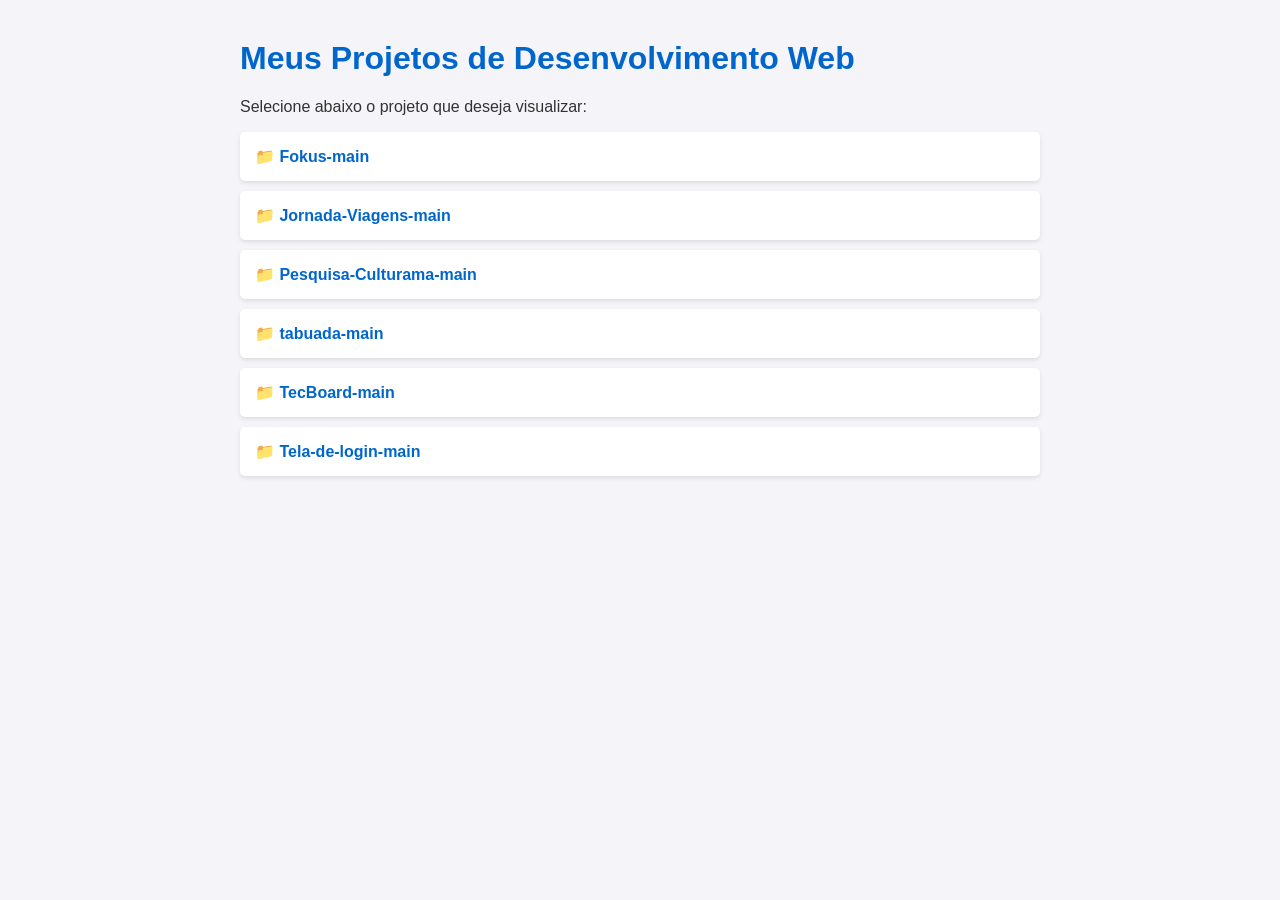
<file: docs/index.html>
<!DOCTYPE html>
<html lang="pt-BR">
<head>
    <meta charset="UTF-8">
    <meta name="viewport" content="width=device-width, initial-scale=1.0">
    <title>Meus Projetos - Front-End</title>
    <style>
        body {
            font-family: Arial, sans-serif;
            max-width: 800px;
            margin: 40px auto;
            padding: 0 20px;
            background-color: #f4f4f9;
            color: #333;
        }
        h1 {
            color: #0066cc;
        }
        ul {
            list-style-type: none;
            padding: 0;
        }
        li {
            background: #fff;
            margin: 10px 0;
            padding: 15px;
            border-radius: 5px;
            box-shadow: 0 2px 4px rgba(0,0,0,0.1);
        }
        a {
            text-decoration: none;
            color: #0066cc;
            font-weight: bold;
        }
        a:hover {
            text-decoration: underline;
        }
    </style>
</head>
<body>
    <h1>Meus Projetos de Desenvolvimento Web</h1>
    <p>Selecione abaixo o projeto que deseja visualizar:</p>
    
    <ul>
        <!-- Lembre-se de trocar "nome-da-sua-pasta-do-projeto" pelo nome real da pasta -->
        <li><a href="./Fokus-main/">📁 Fokus-main</a></li>
        <li><a href="./Jornada-Viagens-main/">📁 Jornada-Viagens-main</a></li>
        <li><a href="./Pesquisa-Culturama-main/">📁 Pesquisa-Culturama-main</a></li>
        <li><a href="./tabuada-main/">📁 tabuada-main</a></li>
        <li><a href="./TecBoard-main/">📁 TecBoard-main</a></li>
        <li><a href="./Tela-de-login-main/">📁 Tela-de-login-main</a></li>
    </ul>
</body>
</html>
</file>
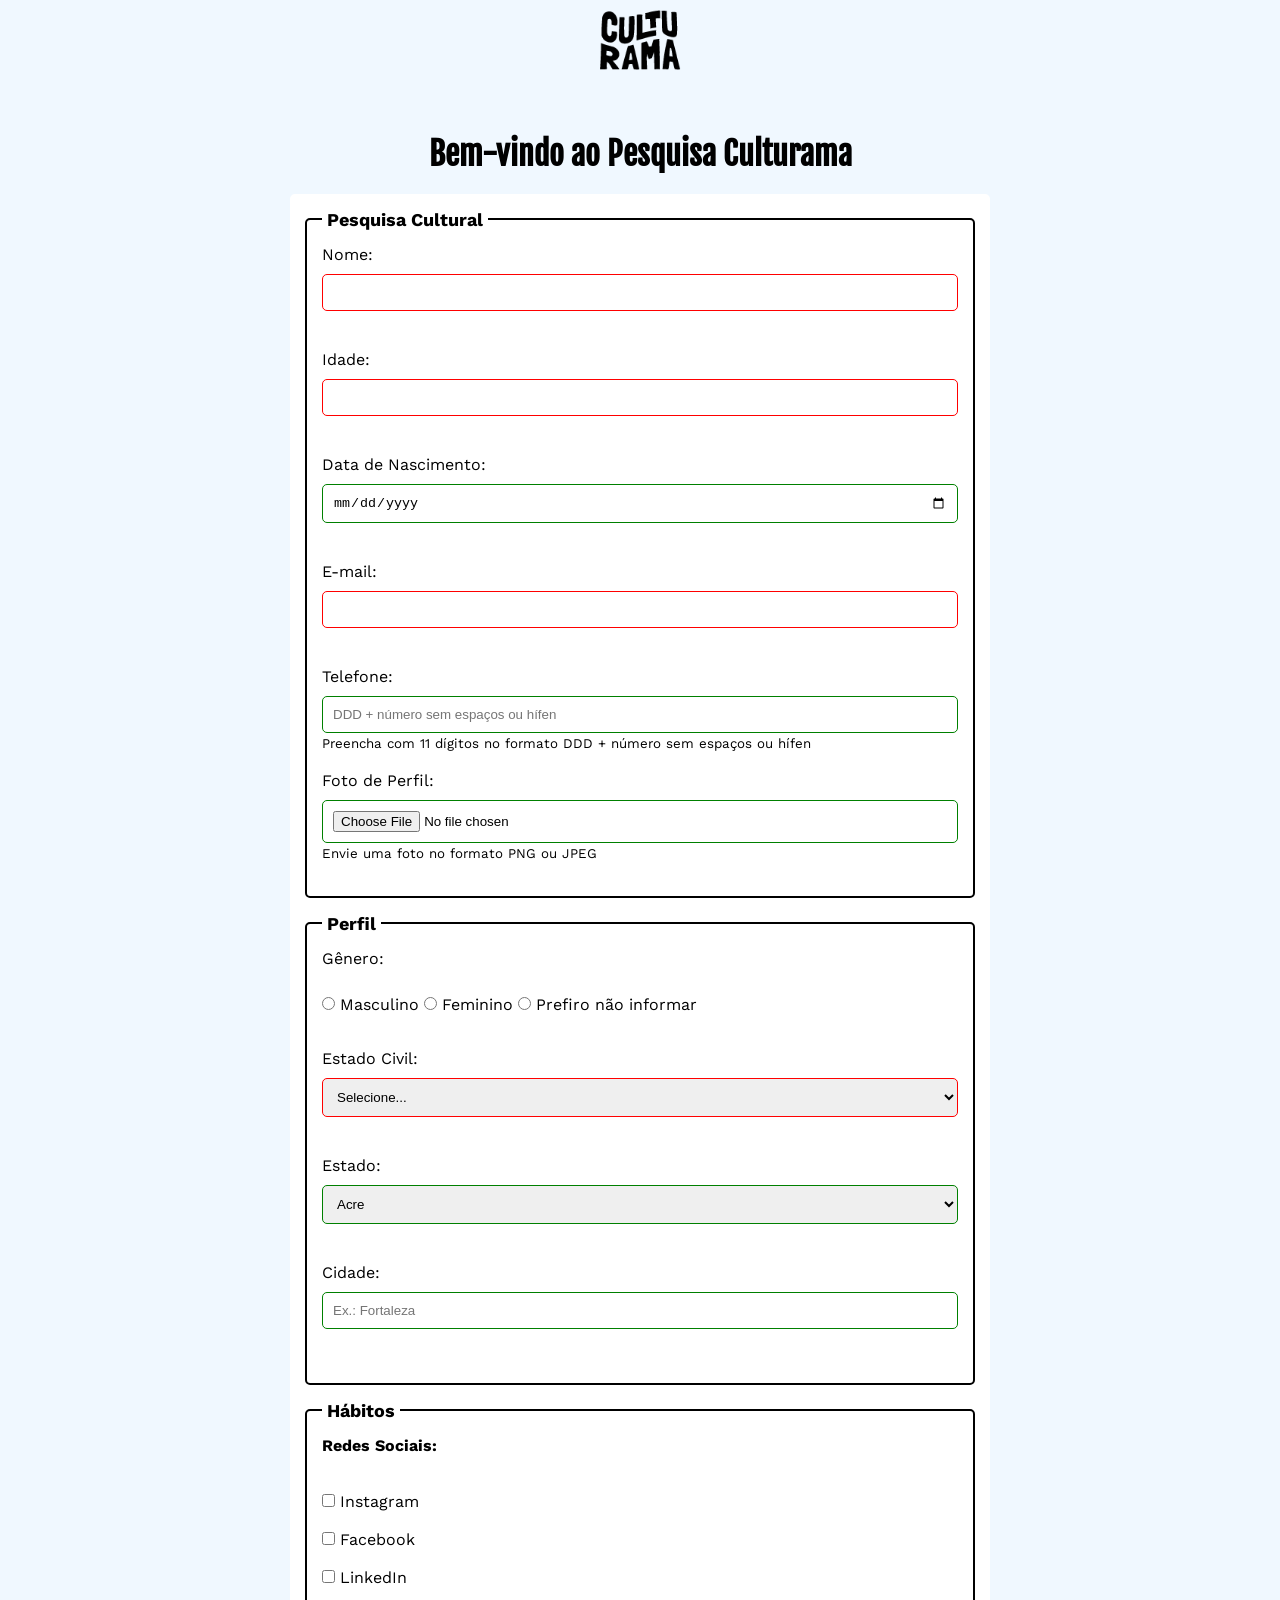
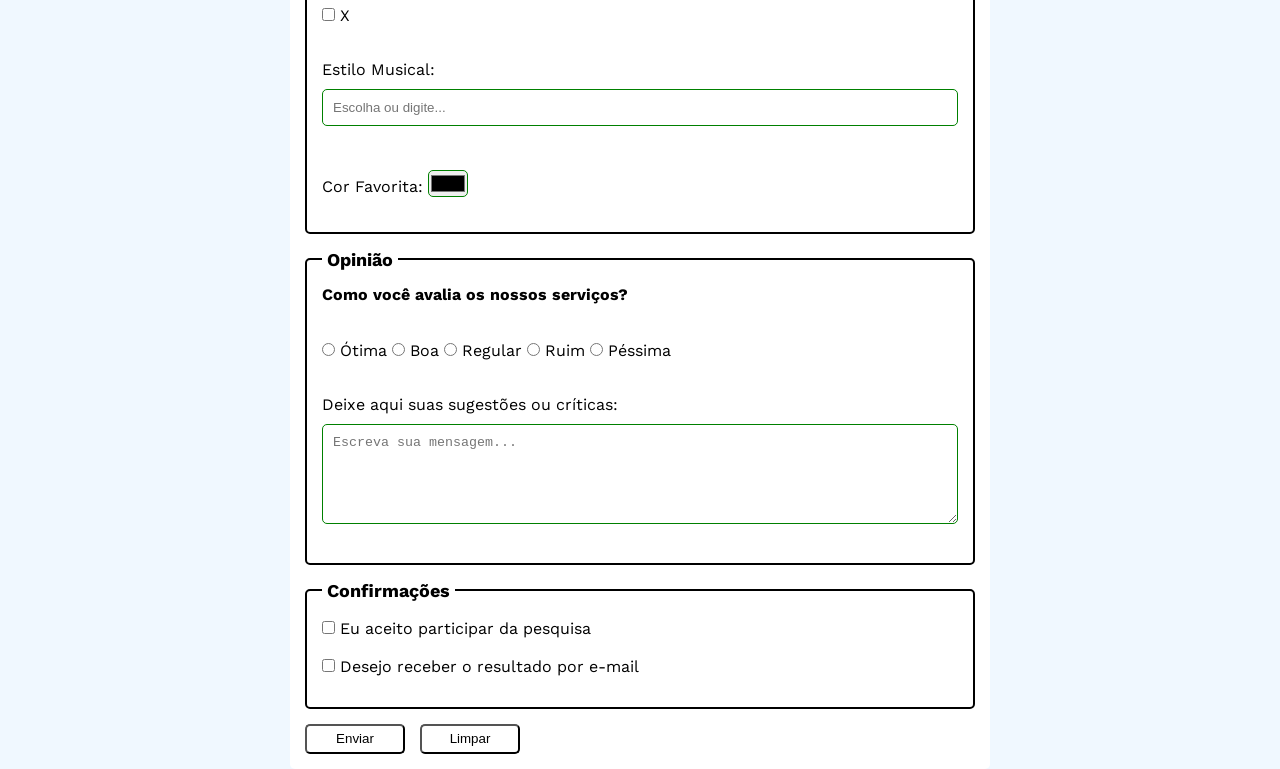
<file: Pesquisa-Culturama-main/index.html>
<!DOCTYPE html>
<html lang="pt-BR">
<head>
    <meta charset="UTF-8">
    <meta name="viewport" content="width=device-width, initial-scale=1.0">
    <link rel="shortcut icon" href="culturama-favicon.png" type="image/x-icon">
    <link rel="stylesheet" href="css/style.css">

    <link rel="preconnect" href="https://fonts.googleapis.com">
    <link rel="preconnect" href="https://fonts.gstatic.com" crossorigin>
    <link href="https://fonts.googleapis.com/css2?family=Fjalla+One&family=Work+Sans&display=swap" rel="stylesheet">

    <title>Culturama</title>
</head>

<body>
    <main>
        <header>
            <img src="img/logo-culturama.png" alt="Logo Culturama">
            <h1>Bem-vindo ao Pesquisa Culturama</h1>
        </header>
        <section>
            <form action="sucesso.html" method="get">
                <fieldset>
                    <legend>Pesquisa Cultural</legend>
                    <label for="Name">Nome:</label>
                    <input id="Name" type="text" name="userName" required>
                    <br><br>

                    <label for="Age">Idade:</label>
                    <input id="Age" type="number" name="userAge" required min="12"max="100"><br><br>

                    <label for="BirtDate">Data de Nascimento:</label>
                    <input id="BirtDate" type="date" name="userBirtDate">
                    <br><br>

                    <label for="Email">E-mail:</label>
                    <input id="Email" type="email" name="userEmail" required>
                    <br><br>

                    <label for="Phone">Telefone:</label>
                    <input id="Phone" type="tel" name="userPhone" pattern="[0-9]{11}"placeholder="DDD + número sem espaços ou hífen" aria-describedby="phoneHelp">
                    <br>
                    
                    <small id="phoneHelp">Preencha com 11 dígitos no formato DDD + número sem espaços ou hífen</small>
                    <br>

                    <label for="Photo">Foto de Perfil:</label>
                    <input id="Photo" type="file" name="userPhoto" accept="image/*" aria-describedby="imageHelp"><br>
                    <small id="imageHelp">Envie uma foto no formato PNG ou JPEG</small>
                </fieldset>

                <fieldset>
                    <legend>Perfil</legend>
                    <label for="Gender">Gênero:</label><br><br>
                    <input id="GenderMasculino" type="radio" name="userGender" value="masculino" required> 
                    <label for="GenderMasculino">Masculino</label>

                    <input id="GenderFeminino" type="radio" name="userGender" value="feminino" required> 
                    <label for="GenderFeminino">Feminino</label>

                    <input id="GenderPrefiroNaoInformar" type="radio" name="userGender" value="Prefiro não informar" required> 
                    <label for="GenderPrefiroNaoInformar">Prefiro não informar</label><br><br>

                    <label for="MaritalStatus">Estado Civil:</label>
                    <select id="MaritalStatus" name="userMaritalStatus" required>
                        <option value="" disabled selected>Selecione...</option>
                        <option value="Casado">Casado</option>
                        <option value="Solteiro">Solteiro</option>
                        <option value="Divorciado">Divorciado</option>
                        <option value="União Estavel">União Estavel</option>
                        <option value="Viúvo">Viúvo</option>
                    </select><br><br>

                    <label for="State">Estado:</label>
                    <select id="State" name="userState" required>
                        <option value="acre">Acre</option>
                        <option value="alagoas">Alagoas</option>
                        <option value="amapa">Amapá</option>
                        <option value="amazonas">Amazonas</option>
                        <option value="bahia">Bahia</option>
                        <option value="ceara">Ceará</option>
                        <option value="distritoFederal">Distrito Federal</option>
                        <option value="espiritoSanto">Espírito Santo</option>
                        <option value="goias">Goiás</option>
                        <option value="maranhao">Maranhão</option>
                        <option value="matoGrosso">Mato Grosso</option>
                        <option value="matoGrossoDoSul">Mato Grosso do Sul</option>
                        <option value="minasGerais">Minas Gerais</option>
                        <option value="para">Pará</option>
                        <option value="paraiba">Paraíba</option>
                        <option value="parana">Paraná</option>
                        <option value="pernambuco">Pernambuco</option>
                        <option value="piaui">Piauí</option>
                        <option value="riodejaneiro">Rio de Janeiro</option>
                        <option value="rioGrandeDoNorte">Rio Grande do Norte</option>
                        <option value="rioGrandeDoSul">Rio Grande do Sul</option>
                        <option value="rondonia">Rondônia</option>
                        <option value="roraima">Roraima</option>
                        <option value="santaCatarina">Santa Catarina</option>
                        <option value="saoPaulo">São Paulo</option>
                        <option value="sergipe">Sergipe</option>
                        <option value="tocantins">Tocantins</option>
                    </select><br><br>

                        <label for="City">Cidade:</label>
                        <input id="City" type="text" name="userCity" autocomplete="address-level2" placeholder="Ex.: Fortaleza" /> <br><br>

                </fieldset>

                <fieldset>
                    <legend>Hábitos</legend>
                    <p>Redes Sociais:</p><br>
                    <input id="socialInstagram" type="checkbox" name="social" value="Instagram">
                    <label for="socialInstagram">Instagram</label><br>

                    <input id="socialFacebook" type="checkbox" name="social" value="Facebook">
                    <label for="socialFacebook">Facebook</label><br>

                    <input id="socialLinkedIn" type="checkbox" name="social" value="LinkedIn">
                    <label for="socialLinkedIn">LinkedIn</label><br>

                    <input id="socialX" type="checkbox" name="social" value="X">
                    <label for="socialX">X</label><br><br>

                    <label for="musicStyles">Estilo Musical:</label>
                    <input list="styleTypes" name="userMusicStyle" id="musicStyles" type="text" placeholder="Escolha ou digite..." >
                    <datalist id="styleTypes">
                        <option value="Pop"></option>
                        <option value="Rock"></option>
                        <option value="Sertanejo"></option>
                        <option value="Funk"></option>
                        <option value="Clássica"></option>
                        <option value="Jazz"></option>
                        <option value="Eletrônica"></option>
                        <option value="MPB"></option>
                    </datalist><br><br>

                    <label for="favoriteColor">Cor Favorita:</label>
                    <input type="color" name="userFavoriteColor" id="favoriteColor">

                </fieldset>

                <fieldset>
                    <legend>Opinião</legend>
                    <p>Como você avalia os nossos serviços?</p><br>
                    <input id="satisfaction1" type="radio" name="userSatisfaction" value="1" required>
                    <label for="satisfaction1">Ótima</label>

                    <input id="satisfaction2" type="radio" name="userSatisfaction" value="2" required>
                    <label for="satisfaction2">Boa</label>

                    <input id="satisfaction3" type="radio" name="userSatisfaction" value="3" required>
                    <label for="satisfaction3">Regular</label>

                    <input id="satisfaction4" type="radio" name="userSatisfaction" value="4" required>
                    <label for="satisfaction4">Ruim</label>
                    
                    <input id="satisfaction5" type="radio" name="userSatisfaction" value="5" required>
                    <label for="satisfaction5">Péssima</label><br><br>

                    <label for="Comments">Deixe aqui suas sugestões ou críticas:</label><br>
                    <textarea id="Comments" name="userComments" rows="4" cols="50" placeholder="Escreva sua mensagem..."></textarea>
                </fieldset>

                <fieldset>
                    <legend>Confirmações</legend>
                    <input id="userLGPDTerm" type="checkbox" name="userLGPD" value="accept" required>
                    <label for="userLGPDTerm">Eu aceito participar da pesquisa</label><br>

                    <input id="getResult" type="checkbox" name="userGetResult" value="accept">
                    <label for="getResult">Desejo receber o resultado por e-mail</label><br>

                </fieldset>

                <button type="submit" aria-label="Enviar dados do formulário">Enviar</button>
                <button type="reset" aria-label="Limpar dados do formulário">Limpar</button>

            </form>
        </section>       
    </main>
</body>
</html>
</file>
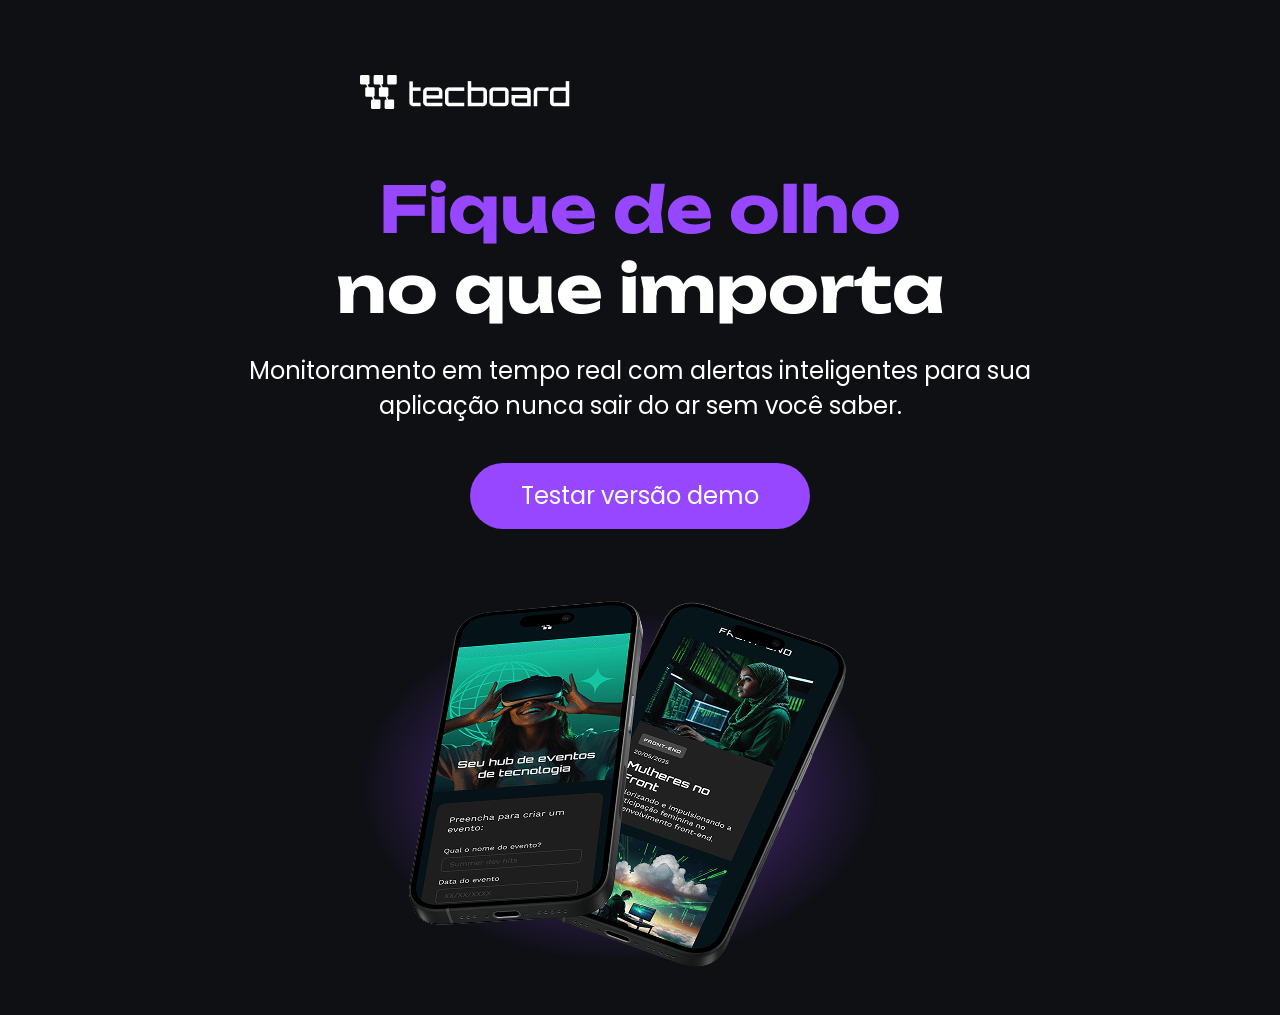
<file: TecBoard-main/index.html>
<!DOCTYPE html>
<html lang="pt-BR">
<head>
    <meta charset="UTF-8">
    <meta name="viewport" content="width=device-width, initial-scale=1.0">
    <meta name="description" content="Monitore suas aplicações em tempo real, para que elas nunca saiam do ar sem você saber.">
    <meta name="og:title" content="Tecboard App">
    <meta name="og:description" content="Monitore suas aplicações em tempo real, para que elas nunca saiam do ar sem você saber">
    <meta name="og:image" content="https://igorcosta94.github.io/TecBoard/img/celulares-sobrepostos-desktop.png">
    <meta name="og:type" content="website">
    <meta name="og:url" content="https://igorcosta94.github.io/TecBoard/">


    <link rel="icon" href="Favicon-tecboard-preto.svg" type="image/svg+xml">

    <link rel="stylesheet" href="css/style.css">

    <title>Tecboard</title>
    <meta name="google-site-verification" content="WoFDX242AuI7fBgjHpS3w00Xd-GeH_Mq3e7yf8PU4Zc" />
</head>

<body>
    <header>

        <img src="img/Logo-tecboard-branco.png" alt="Logo tecboard na cor Logo-tecboard-branca">
    
    </header>

    <main>
        <section>
            <h1>
                <span>Fique de olho</span>
                <br>no que importa
            </h1>
            <p>Monitoramento em tempo real com alertas inteligentes para sua aplicação nunca sair do ar sem você saber.</p>
            <a href="#" title="Teste a versão demo">Testar versão demo</a>
            <img src="img/celulares-sobrepostos-desktop.png" alt=" Dois celulares sobrepostos, com uma sombra roxa sob ele.">
        </section>

    </main>
</body>
</html>
</file>
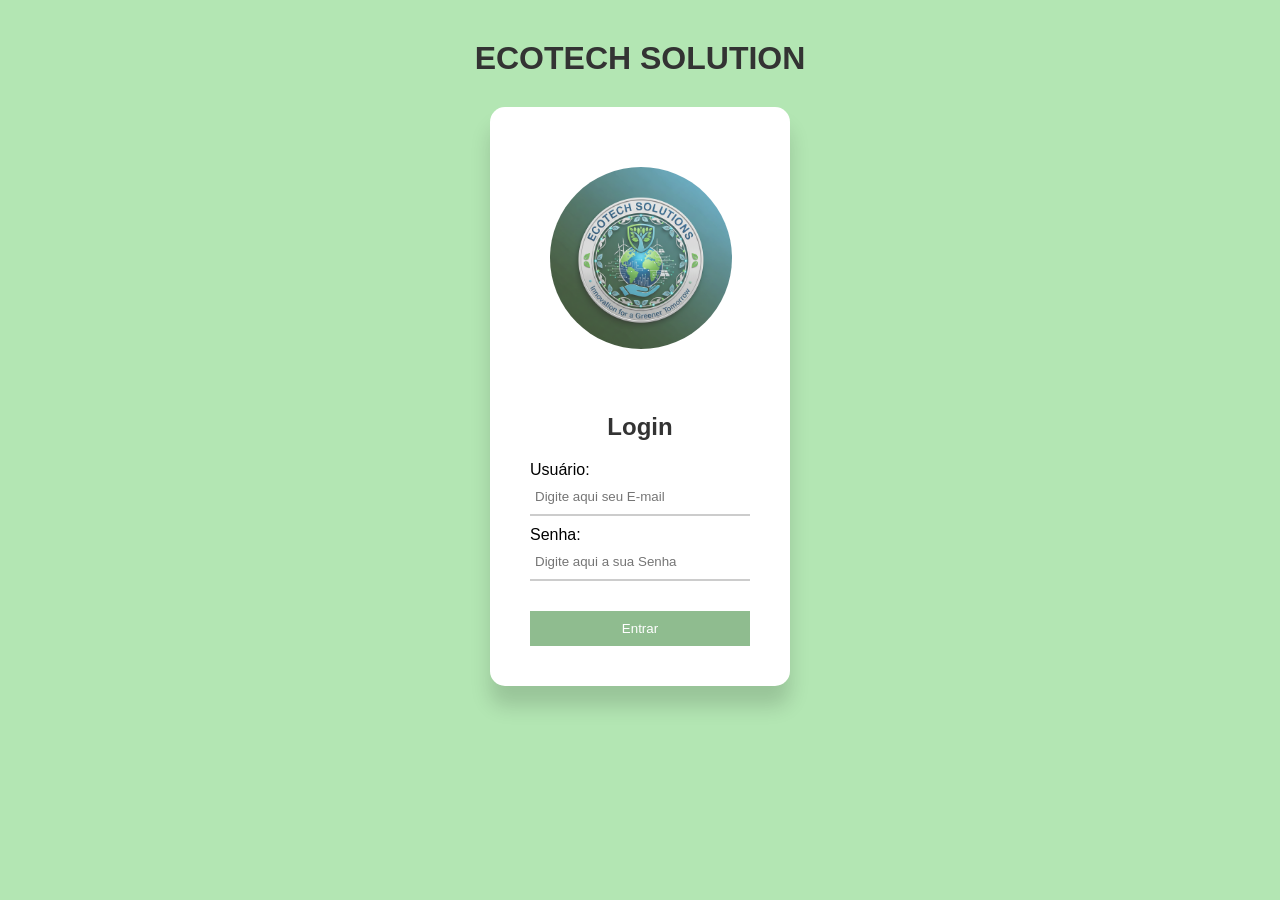
<file: Tela-de-login-main/index.html>
<!doctype html>
<html lang="pt-br">
  <head>
    <meta charset="UTF-8" />
    <meta name="viewport" content="width=device-width, initial-scale=1.0" />

    <link rel="shortcut icon" href="terra.jpg" type="image/x-icon" />
    <link rel="stylesheet" href="css/style.css" />

    <title>Tela de Login</title>
  </head>

  <body>
    <header>
      <h1>ECOTECH SOLUTION</h1>
    </header>

    <main>
      <section class="login-container">
        <img src="img/Image.png" alt="Emblema da Ecotech Solution" />

        <h2>Login</h2>

        <form id="form-login" action="#" method="post">
          <div>
            <label for="username">Usuário:</label>
            <input
              type="email"
              id="username"
              name="username"
              placeholder="Digite aqui seu E-mail"
            />
          </div>

          <div>
            <label for="password">Senha:</label>
            <input
              type="password"
              id="password"
              name="password"
              placeholder="Digite aqui a sua Senha"
            />
          </div>

          <button id="botao" type="submit">Entrar</button>
        </form>
      </section>
    </main>
    <script src="arquivos-java-script/script.js"></script>
  </body>
</html>
</file>
<file: Pesquisa-Culturama-main/css/style.css>
*{
    margin: 0;
    padding: 0;
    box-sizing: border-box;
}

body {
    background-color:aliceblue;
    font-family: 'Work Sans', sans-serif;
}

main{
    width: 100%;
    max-width: 700px;
    margin: 0 auto;
}

header{
    text-align: center;
    margin-bottom: 20px;
}

img{
    width: 100px;
}

h1{ 
    text-align: center;
    margin-top: 50px;
    font-family: "Fjalla One", sans-serif;
}

form{
    background-color: #ffffff;
    padding: 15px;
    border-radius: 5px;
}

input, select, textarea{
    width: 100%;
    padding: 10px;
    margin-top: 5px;
    margin-bottom: 20px;
    border: 1px solid #000000;
    border-radius: 5px;
}

input[type="tel"],
input[type="file"]{
    margin-bottom: 0;
}

small{
    margin-bottom: 20px;
    display: inline-block;
}

fieldset{
    padding: 15px;
    border: 2px solid #000000;
    border-radius: 5px;
    margin-bottom: 15px;
}

legend{
    font-weight: bold;
    font-size: 18px;
    padding: 0 5px;
}



textarea{
    min-height: 100px;
}

input[type="radio"],
input[type="checkbox"]{
    width: auto;
}

input[type="color"]{
    padding: 0;
    width: 40px;
}

label{
    display: inline-block;
    margin-bottom: 5px;
}

input:invalid{
    border-color: red;
}

input:valid{
    border-color: green;
} 

select:invalid, textarea:invalid{
    border-color: red;
}

select:valid, textarea:valid{
    border-color: green;
}

p{
    margin-bottom: 15px;
    font-weight: bold;
}

label[for="gender"]{
    font-weight: bold
}

button{
    width: 100px;
    height: 30px;
    margin-right: 10px;
    background-color: white;
    border-radius: 5px;
    cursor: pointer;   
}

button:hover{
    background-color:darkseagreen;
    color: black;
}
button[type="reset"]:hover{
    background-color:lightsalmon;
    color: black;
}
</file>
<file: TecBoard-main/css/style.css>
/* Definição de fontes */
@font-face {
    font-family: "Unbounded";
    src: url("../fonts/Unbounded-Bold.ttf") format("truetype");
    font-weight: 700;
    font-style: normal;
    font-display: swap;
}

@font-face {
    font-family: "Poppins";
    src: url("../fonts/Poppins-Regular.ttf") format("truetype");
    font-weight: 400;
    font-style: normal;
    font-display: swap;
}

/* Reset */
* {
    margin: 0;
    padding: 0;
}

/* Estilo Desktop */
body {
    background-color: #0E1014;
    color: #ffffff;
}

header img {
    display: block;
    margin: 75px 0 0 360px;
}

h1 {
    font-size: 64px;
    font-family: "Unbounded", sans-serif;
    text-align: center;
    margin-top: 60px;
}

h1 span {
    color: #9747FF;
}

p {
    font-family: "Poppins", sans-serif;
    font-size: 24px;
    text-align: center;
    margin: 24px auto 0;
    width: 792px;
}

a {
    color: #ffffff;
    font-family: "Poppins", sans-serif;
    font-size: 24px;
    text-decoration: none;
    background-color: #9747FF;
    width: 340px;
    height: 66px;
    display: block;
    text-align: center;
    line-height: 66px;
    border-radius: 36px;
    margin: 40px auto;
}

a:hover {
    background-color: #8233E8;
}

section img {
    display: block;
    width: 792px;
    height: 446px;
    margin: 0 auto;
}

/* Tablet */
@media (max-width: 768px) {
    header img {
        margin: 65px 0 0 60px;
    }

    p {
        width: 648px;
    }
}

/* Mobile */
@media (max-width: 375px) {
    header img {
        margin: 32px 0 0 16px;
    }

    h1 {
        font-size: 40px;
    }

    p {
        font-size: 20px;
        width: 340px;
    }

    a {
        font-size: 20px;
        width: 251px;
    }

    section img {
        width: 340px;
        height: 230px;
    }
}
</file>
<file: Tela-de-login-main/css/style.css>
* {
    box-sizing: border-box;
    font-family: Arial, Helvetica, sans-serif;
}


body {
    background-color:  #b3e6b3;
}

h1 {
    text-align: center;
    color: #333;
    margin-top: 40px;
    margin-bottom: 30px;
}

h2 {
    text-align: center;
    color: #333;
    margin-bottom: 20px;
}


.login-container img {
    width: 70%;
    margin: 40px 40px;
    opacity: 0.8;
    border-radius: 100px;
}

.login-container {
    width: 100%;
    max-width: 300px;
    margin: auto;
    padding: 20px;
    background-color: #FFF;
    border-radius: 15px;
    box-shadow: 0 20px 20px rgba(0,0,0,0.15);
}

.login-container form {
    margin: 20px;
}

.login-container button {
    width: 100%;
    padding: 10px 5px;
    border: none;
    outline: none;
    background-color:darkseagreen;
    color: #FFF;
    margin-top: 20px;
    transition: 0.3s;
}

.login-container button:focus {
    outline: 2px solid #2e8b57;
}

.login-container button:hover {
    background-color: seagreen;
    cursor: pointer;
}

.login-container button:active {
    background-color: mediumseagreen;
}

.login-container input {
    width: 100%;
    padding: 10px 5px;
    border: none;
    outline: none;
    border-bottom-color: #CCC;
    border-bottom-style: solid;
    border-bottom-width: 2px;
    margin-bottom: 10px; 
}

.login-container input:focus {
    border-bottom-color: seagreen;
}
</file>
